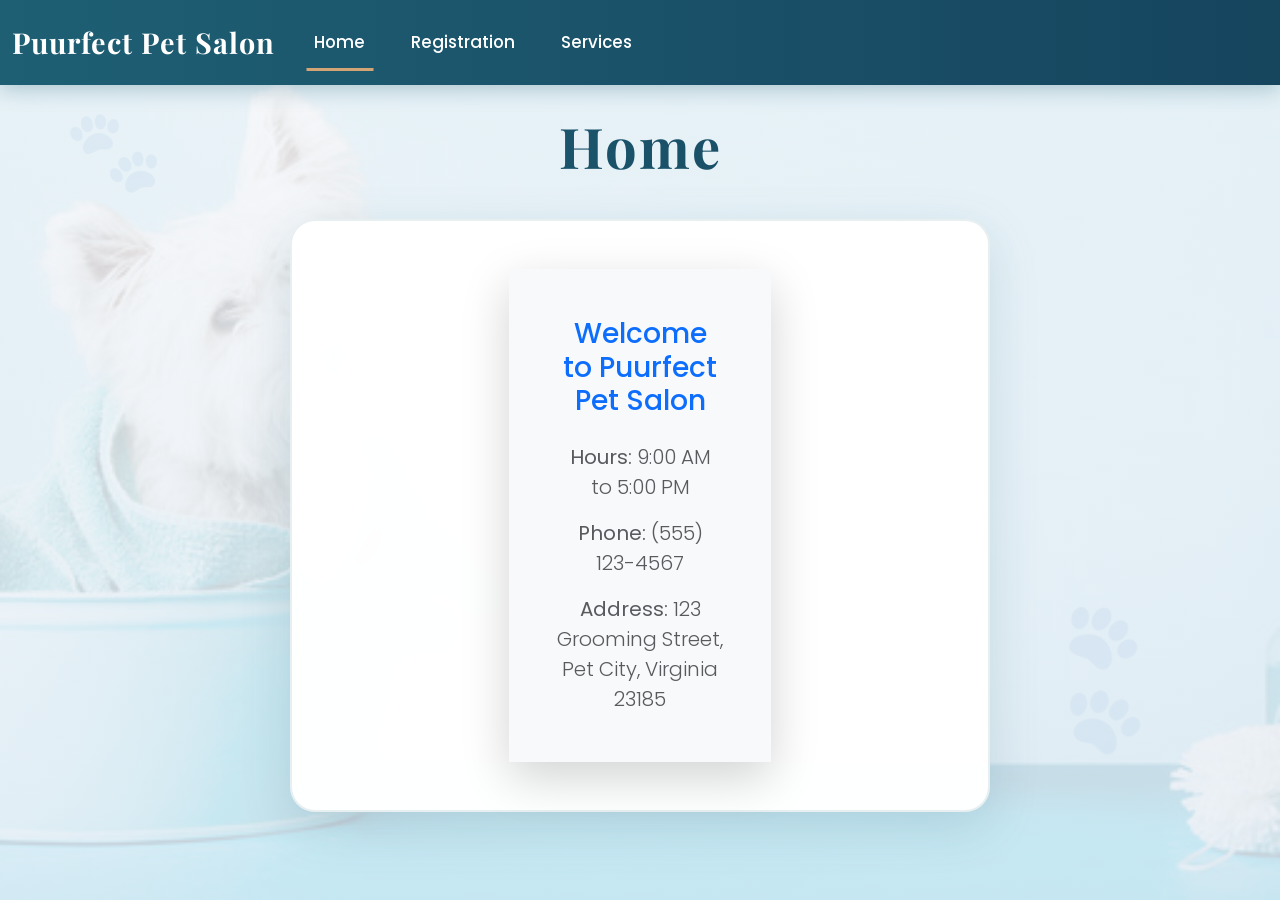
<file: index.html>
<!DOCTYPE html>
<html lang="en">
<head>
    <meta charset="UTF-8">
    <meta name="viewport" content="width=device-width, initial-scale=1.0">
    <link href="https://cdn.jsdelivr.net/npm/bootstrap@5.0.2/dist/css/bootstrap.min.css" rel="stylesheet" integrity="sha384-EVSTQN3/azprG1Anm3QDgpJLIm9Nao0Yz1ztcQTwFspd3yD65VohhpuuCOmLASjC" crossorigin="anonymous">
    <link href="https://fonts.googleapis.com/css2?family=Poppins:wght@300;400;600;700&family=Playfair+Display:wght@700&display=swap" rel="stylesheet">
    <link href="styles/style.css" rel="stylesheet">
    <title>Home - Puurrrfect Pet Salon </title>
</head>
<body class="index-page">

  <nav class="navbar navbar-expand-lg">
  <div class="container-fluid">
    <a class="navbar-brand" href="index.html">Puurfect Pet Salon</a>
    <button class="navbar-toggler" type="button" data-bs-toggle="collapse" data-bs-target="#navbarNav" aria-controls="navbarNav" aria-expanded="false" aria-label="Toggle navigation">
      <span class="navbar-toggler-icon"></span>
    </button>
    <div class="collapse navbar-collapse" id="navbarNav">
      <ul class="navbar-nav">
        <li class="nav-item">
          <a class="nav-link active" aria-current="page" href="index.html">Home</a>
        </li>
        <li class="nav-item">
          <a class="nav-link" href="registration.html">Registration</a>
        </li>
        <li class="nav-item">
          <a class="nav-link" href="services.html">Services</a>
        </li>
       
      </ul>
    </div>
  </div>
</nav>
    <h1>Home</h1>

    <section class="py-3 py-md-5">
      <div class="container-fluid px-3 px-md-4">
        <div class="row justify-content-center">
          <div class="col-12 col-sm-10 col-md-8 col-lg-6">
            <div class="card shadow-lg border-0">
              <div class="card-body p-3 p-md-5 bg-light">
                <h3 class="card-title text-center mb-3 mb-md-4 text-primary">Welcome to Puurfect Pet Salon</h3>
                <div id="salonInfo"></div>
              </div>
            </div>
          </div>
        </div>
      </div>
    </section>

<script src="https://cdn.jsdelivr.net/npm/bootstrap@5.3.8/dist/js/bootstrap.bundle.min.js" integrity="sha384-FKyoEForCGlyvwx9Hj09JcYn3nv7wiPVlz7YYwJrWVcXK/BmnVDxM+D2scQbITxI" crossorigin="anonymous"></script>
<script src="Scripts/salon.js"></script>
<script>
    displaySalonInfo();
</script>
</body>
</html>
</file>
<file: styles/style.css>
* {
    margin: 0;
    padding: 0;
    box-sizing: border-box;
}

body {
    font-family: 'Poppins', sans-serif;
    background: linear-gradient(135deg, #f5f7fa 0%, #e8eef5 100%);
    min-height: 100vh;
    color: #2c3e50;
    padding-top: 72px;
    position: relative;
    overflow-x: hidden;
}

body.index-page {
    background: linear-gradient(rgba(245, 247, 250, 0.85), rgba(232, 238, 245, 0.85)), 
                url('../images/360_F_531097423_y1scBnLigyQpMNjLmleTWRh96WmULQo8.jpg') center/cover no-repeat fixed;
}

body.registration-page {
    background: linear-gradient(rgba(245, 247, 250, 0.85), rgba(232, 238, 245, 0.85)), 
                url('../images/360_F_531097423_y1scBnLigyQpMNjLmleTWRh96WmULQo8.jpg') center/cover no-repeat fixed;
}

body.services-page {
    background: linear-gradient(rgba(245, 247, 250, 0.85), rgba(232, 238, 245, 0.85)), 
                url('../images/360_F_531097423_y1scBnLigyQpMNjLmleTWRh96WmULQo8.jpg') center/cover no-repeat fixed;
}

body::before {
    content: '🐾';
    position: fixed;
    top: 10%;
    left: 5%;
    font-size: 80px;
    opacity: 0.05;
    z-index: 0;
    pointer-events: none;
}

body::after {
    content: '🐾';
    position: fixed;
    bottom: 15%;
    right: 8%;
    font-size: 120px;
    opacity: 0.05;
    z-index: 0;
    pointer-events: none;
    transform: rotate(45deg);
}

section, .navbar {
    position: relative;
    z-index: 1;
}


.navbar {
    background: linear-gradient(90deg, #1e5f74 0%, #16455e 100%) !important;
    box-shadow: 0 4px 20px rgba(30, 95, 116, 0.3);
    padding: 1rem 0;
    position: fixed;
    top: 0;
    left: 0;
    right: 0;
    z-index: 1000;
}

.navbar-brand {
    font-family: 'Playfair Display', serif;
    font-size: 1.8rem;
    font-weight: 700;
    color: #fff !important;
    letter-spacing: 1px;
}

.nav-link {
    color: #fff !important;
    font-weight: 500;
    margin: 0 15px;
    transition: all 0.3s ease;
    position: relative;
    font-size: 1.05rem;
}

.nav-link:hover,
.nav-link.active {
    color: #fff !important;
}

.nav-link::after {
    content: '';
    position: absolute;
    width: 0;
    height: 3px;
    bottom: -8px;
    left: 50%;
    background-color: #d4a574;
    transition: all 0.3s ease;
    transform: translateX(-50%);
}

.nav-link:hover::after,
.nav-link.active::after {
    width: 100%;
}

.container-main {
    padding: 40px 0;
}


h1 {
    text-align: center;
    font-family: 'Playfair Display', serif;
    font-size: 3.5rem;
    font-weight: 700;
    background: linear-gradient(135deg, #1e5f74 0%, #16455e 100%);
    -webkit-background-clip: text;
    -webkit-text-fill-color: transparent;
    background-clip: text;
    margin: 40px 0;
    letter-spacing: 2px;
}

section {
    background: rgba(255, 255, 255, 0.98) !important;
    border-radius: 25px;
    box-shadow: 0 15px 50px rgba(30, 95, 116, 0.15);
    backdrop-filter: blur(10px);
    transition: all 0.4s cubic-bezier(0.25, 0.46, 0.45, 0.94);
    margin: 30px auto !important;
    max-width: 700px;
    padding: 50px !important;
    border: 2px solid rgba(30, 95, 116, 0.1);
}

section:hover {
    transform: translateY(-8px);
    box-shadow: 0 25px 70px rgba(30, 95, 116, 0.25);
    border: 2px solid rgba(30, 95, 116, 0.3);
}

h2 {
    color: #1e5f74;
    font-family: 'Playfair Display', serif;
    font-size: 2.5rem;
    font-weight: 700;
    text-align: center;
    margin-bottom: 35px;
    position: relative;
    padding-bottom: 20px;
}

h2::after {
    content: '';
    position: absolute;
    width: 80px;
    height: 4px;
    background: linear-gradient(90deg, #1e5f74 0%, #d4a574 100%);
    bottom: 0;
    left: 50%;
    transform: translateX(-50%);
    border-radius: 2px;
}

#petNames ol {
    list-style: none;
    counter-reset: item;
    padding: 0;
}

#petNames ol li {
    counter-increment: item;
    margin-bottom: 12px;
    padding: 12px 0;
    border-bottom: 1px solid #e0e0e0;
    font-size: 1.2rem;
    font-weight: 500;
    color: #16455e;
    position: relative;
    transition: all 0.2s ease;
    padding-left: 35px;
}

#petNames ol li:last-child {
    border-bottom: none;
}

#petNames ol li:hover {
    color: #1e5f74;
    padding-left: 40px;
}

#petNames ol li::before {
    content: counter(item);
    position: absolute;
    left: 0;
    top: 50%;
    transform: translateY(-50%);
    font-size: 1rem;
    font-weight: 700;
    color: #d4a574;
}

#petNames:empty::before {
    content: 'No pets registered yet!';
    display: block;
    text-align: center;
    color: #999;
    font-size: 1.2rem;
    padding: 30px;
}


footer {
    text-align: center;
    padding: 30px;
    color: #fff;
    font-size: 1rem;
    background: linear-gradient(90deg, #1e5f74 0%, #16455e 100%);
    margin-top: 60px;
    font-weight: 500;
    box-shadow: 0 -4px 20px rgba(30, 95, 116, 0.2);
}

footer p {
    margin: 0;
}

.pet-table-section {
    max-width: 1000px;
    margin: 40px auto !important;
    padding: 40px !important;
    background: rgba(255, 255, 255, 0.98) !important;
    border-radius: 25px;
    box-shadow: 0 15px 50px rgba(30, 95, 116, 0.15);
    border: 2px solid rgba(30, 95, 116, 0.1);
}

.pet-table-section .table {
    margin-bottom: 0;
    border-collapse: collapse;
}

.pet-table-section .table-dark {
    background: linear-gradient(90deg, #1e5f74 0%, #16455e 100%);
    color: #fff;
}

.pet-table-section .table-dark th {
    font-weight: 600;
    padding: 15px;
    text-transform: uppercase;
    font-size: 0.9rem;
    letter-spacing: 0.5px;
    background: inherit;
    color: #fff;
}

.pet-table-section .table tbody tr {
    transition: all 0.2s ease;
}

.pet-table-section .table tbody tr:hover {
    background-color: rgba(30, 95, 116, 0.08);
}

.pet-table-section .table td {
    padding: 12px 15px;
    vertical-align: middle;
    color: #16455e;
    font-weight: 500;
}

.pet-table-section .table-striped > tbody > tr:nth-of-type(odd) {
    background-color: rgba(232, 238, 245, 0.5);
}

.pet-table-section .table-bordered {
    border: 1px solid rgba(30, 95, 116, 0.2);
}

.pet-table-section .table-bordered thead th {
    border-color: #1e5f74;
}

.pet-table-section .table-bordered td,
.pet-table-section .table-bordered th {
    border-color: rgba(30, 95, 116, 0.15);
}

.pet-gallery {
    max-width: 900px;
    margin: 40px auto !important;
    padding: 40px !important;
    background: rgba(255, 255, 255, 0.98) !important;
    border-radius: 25px;
    box-shadow: 0 15px 50px rgba(30, 95, 116, 0.15);
    border: 2px solid rgba(30, 95, 116, 0.1);
}

.gallery-title {
    color: #1e5f74;
    font-family: 'Playfair Display', serif;
    font-size: 2.2rem;
    font-weight: 700;
    text-align: center;
    margin-bottom: 30px;
    padding-bottom: 15px;
    position: relative;
}

.gallery-title::after {
    content: '';
    position: absolute;
    width: 60px;
    height: 3px;
    background: linear-gradient(90deg, #1e5f74 0%, #d4a574 100%);
    bottom: 0;
    left: 50%;
    transform: translateX(-50%);
    border-radius: 2px;
}

.gallery-grid {
    display: grid;
    grid-template-columns: repeat(auto-fit, minmax(250px, 1fr));
    gap: 20px;
}

.gallery-card {
    border-radius: 15px;
    overflow: hidden;
    box-shadow: 0 5px 20px rgba(30, 95, 116, 0.15);
    transition: all 0.3s ease;
    background: #fff;
}

.gallery-card:hover {
    transform: translateY(-8px);
    box-shadow: 0 12px 30px rgba(30, 95, 116, 0.25);
}

.gallery-card img {
    width: 100%;
    height: 250px;
    object-fit: cover;
    display: block;
}

.gallery-card-content {
    padding: 15px;
    background: #f8fafb;
    border-top: 3px solid #d4a574;
}

.gallery-card-content p {
    margin: 0;
    color: #16455e;
    font-weight: 500;
    text-align: center;
}

/* Navbar toggler: white outline and icon */
.navbar-toggler {
    border-color: rgba(255, 255, 255, 0.85) !important;
}

.navbar-toggler:focus {
    box-shadow: 0 0 0 0.25rem rgba(255, 255, 255, 0.35);
}

.navbar .navbar-toggler-icon {
    background-image: url("data:image/svg+xml;charset=utf8,%3Csvg viewBox='0 0 30 30' xmlns='http://www.w3.org/2000/svg'%3E%3Cpath stroke='rgba(255,255,255,1)' stroke-width='2' stroke-linecap='round' stroke-miterlimit='10' d='M4 7h22M4 15h22M4 23h22'/%3E%3C/svg%3E") !important;
}


@media (max-width: 991.98px) {
    .navbar .navbar-collapse {
        border: 2px solid rgba(255, 255, 255, 0.6);
        border-radius: 12px;
        padding: 10px;
        margin: 10px;
        background: rgba(22, 69, 94, 0.9);
        box-shadow: 0 8px 20px rgba(0, 0, 0, 0.25);
    }

    .navbar-nav .nav-link {
        border: 1px solid rgba(255, 255, 255, 0.5);
        border-radius: 8px;
        padding: 10px 14px;
        margin: 6px 0;
    }

    .navbar-nav .nav-link:hover,
    .navbar-nav .nav-link.active {
        background-color: rgba(255, 255, 255, 0.12);
    }
}

@media (max-width: 768px) {
    h1 {
        font-size: 2.2rem;
    }

    h2 {
        font-size: 1.8rem;
    }

    section {
        margin: 20px !important;
        padding: 30px !important;
    }

    #petNames ol li {
        font-size: 1.1rem;
        padding: 15px 20px;
        padding-left: 55px;
    }

    #petNames ol li::before {
        width: 35px;
        height: 35px;
        font-size: 1rem;
        left: 8px;
    }

    .nav-link {
        margin: 0 10px;
        font-size: 1rem;
    }
}
</file>
